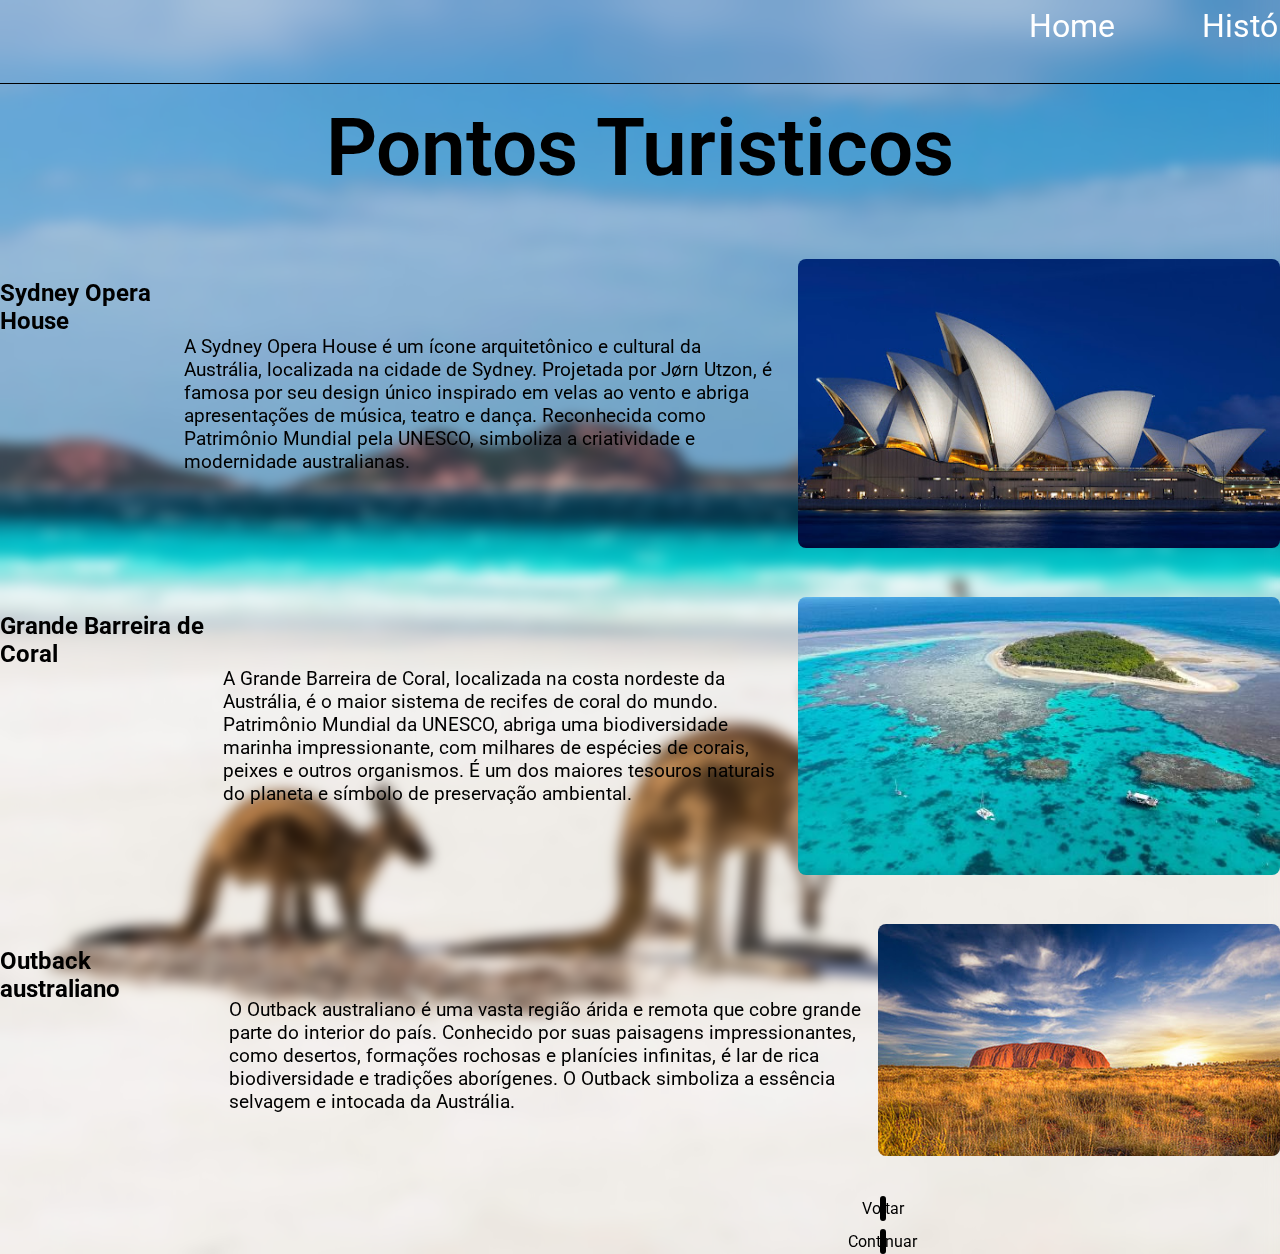
<file: pages/PontosTuristicos.html>
<!DOCTYPE html>
<html lang="en">

<head>
    <meta charset="UTF-8">
    <meta name="viewport" content="width=device-width, initial-scale=1.0">
    <link rel="stylesheet" href="./PontosTuristicos.css">
    <title>Austrália - Pontos Turisticos</title>
</head>

<body>
    <header>
        <nav>
            <ul>
                <li>
                    <a href="../index.html">Home</a>
                </li>
                <li>
                    <a href="./História.html">História</a>
                </li>
                <li>
                    <a href="./Cultura.html">Cultura</a>
                </li>
                <li>
                    <a class="active" href="./PontosTuristicos.html">Pontos Turísticos</a>
                </li>
            </ul>
        </nav>
    </header>
    <div class="all">
        <h1>Pontos Turisticos</h1>
        <div class="primeira">
            <h2>Sydney Opera House</h2>
            <p>A Sydney Opera House é um ícone arquitetônico e cultural da Austrália, localizada na cidade de Sydney.
                Projetada por Jørn Utzon, é famosa por seu design único inspirado em velas ao vento e abriga
                apresentações de música, teatro e dança. Reconhecida como Patrimônio Mundial pela UNESCO, simboliza a
                criatividade e modernidade australianas.
            </p>
            <img src="../img/PT1.jpg" alt="">
        </div>
        <div class="segunda">
            <h2>Grande Barreira de Coral</h2>
            <p>A Grande Barreira de Coral, localizada na costa nordeste da Austrália, é o maior sistema de recifes de
                coral do mundo. Patrimônio Mundial da UNESCO, abriga uma biodiversidade marinha impressionante, com
                milhares de espécies de corais, peixes e outros organismos. É um dos maiores tesouros naturais do
                planeta e símbolo de preservação ambiental.
            </p>
            <img src="../img/PT2" alt="">
        </div>
        <div class="terceira">
            <h2>Outback australiano</h2>
            <p>O Outback australiano é uma vasta região árida e remota que cobre grande parte do interior do país.
                Conhecido por suas paisagens impressionantes, como desertos, formações rochosas e planícies infinitas, é
                lar de rica biodiversidade e tradições aborígenes. O Outback simboliza a essência selvagem e intocada da
                Austrália.
            </p>
            <img src="../img/PT3.jpg" alt="">
        </div>
        <div class="buttom">
            <a href="./Cultura.html">Voltar</a>
            <a href="../index.html">Continuar</a>
        </div>
    </div>
</body>

</html>
</file>
<file: pages/PontosTuristicos.css>
@import "../css/global.css";
@import "../css/header.css";

body {
 background-image: var(--pt-bg);
 background-size: cover;
 background-position: center;
 background-position-y: top;
 background-repeat: no-repeat no-repeat;
}

h1 {
    display: flex;
    justify-content: center;
    padding-top: 1rem;
    color: var(--black);
    font-size: 5rem;
    font-weight: 600;
}

.all {
    backdrop-filter: blur(.4rem);
}

.primeira {
    display: flex;
    justify-content: center;
    align-items: center;
    margin-top: 4rem;
    gap: 1rem;
}

.primeira img {
    border-radius: .5rem;
    width: 30rem;
    height: 18rem;
}
.primeira p {
    border-radius: 2rem;
    width: 50rem;
    font-size: larger;
}

.primeira h2 {
    margin-top: -12rem;
}

.segunda {
    display: flex;
    justify-content: center;
    align-items: center;
    margin-top: 3rem;
    gap: 1rem;
}

.segunda img {
    border-radius: .5rem;
    width: 30rem;
}
.segunda p {
    border-radius: 2rem;
    width: 45rem;
    font-size: larger;
}

.segunda h2 {
    margin-top: -12rem;
}

.terceira {
    display: flex;
    justify-content: center;
    align-items: center;
    margin-top: 3rem;
    gap: 1rem;
}

.terceira img {
    border-radius: .5rem;
    width: 25rem;
    margin-bottom: 2rem;
}
.terceira p {
    border-radius: 2rem;
    width: 40rem;
    font-size: larger;
}

.terceira h2 {
    margin-top: -10rem;
}

.buttom {
    backdrop-filter: blur(0.4rem);
}

.buttom a {
    backdrop-filter: blur(200rem);
    display: flex;
    justify-content: center;
    text-decoration: none;
    color: var(--black);
    border: 0.2rem solid var(--black);
    margin-left: 54.7rem;
    margin-right: 54.7rem;
    margin-top: .5rem;
    border-radius: 0.5rem;
    
}

.buttom a:hover{
    border: 0.155rem solid var(--white);
    color: var(--white);
    transition: 0.8s;
}
</file>
